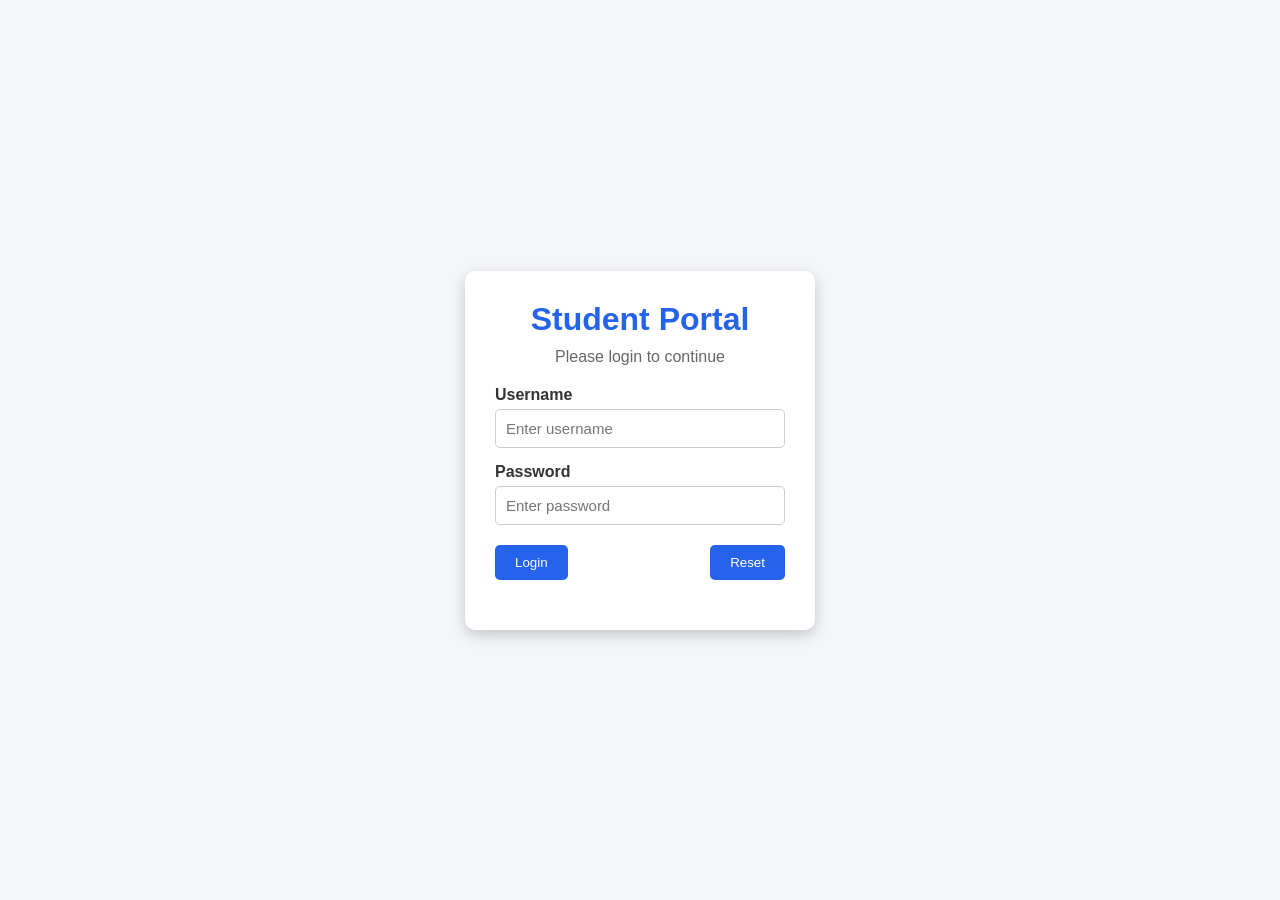
<file: index.html>
<!DOCTYPE html>
<html lang="en">
<head>
    <meta charset="UTF-8">
    <meta name="viewport" content="width=device-width, initial-scale=1.0">
    <title>Student Portal - Login</title>
    <link rel="stylesheet" href="style.css">
</head>
<body>

<div class="login-container">

    <div class="login-box">

        <h1>Student Portal</h1>
        <p>Please login to continue</p>

        <form onsubmit="return login()">

            <label for="username">Username</label>
            <input type="text" id="username" placeholder="Enter username">

            <label for="password">Password</label>
            <input type="password" id="password" placeholder="Enter password">

            <div class="buttons">
                <button type="submit">Login</button>
                <button type="reset">Reset</button>
            </div>

        </form>

        <p id="error"></p>

    </div>

</div>

<script src="script.js"></script>

</body>
</html>
</file>
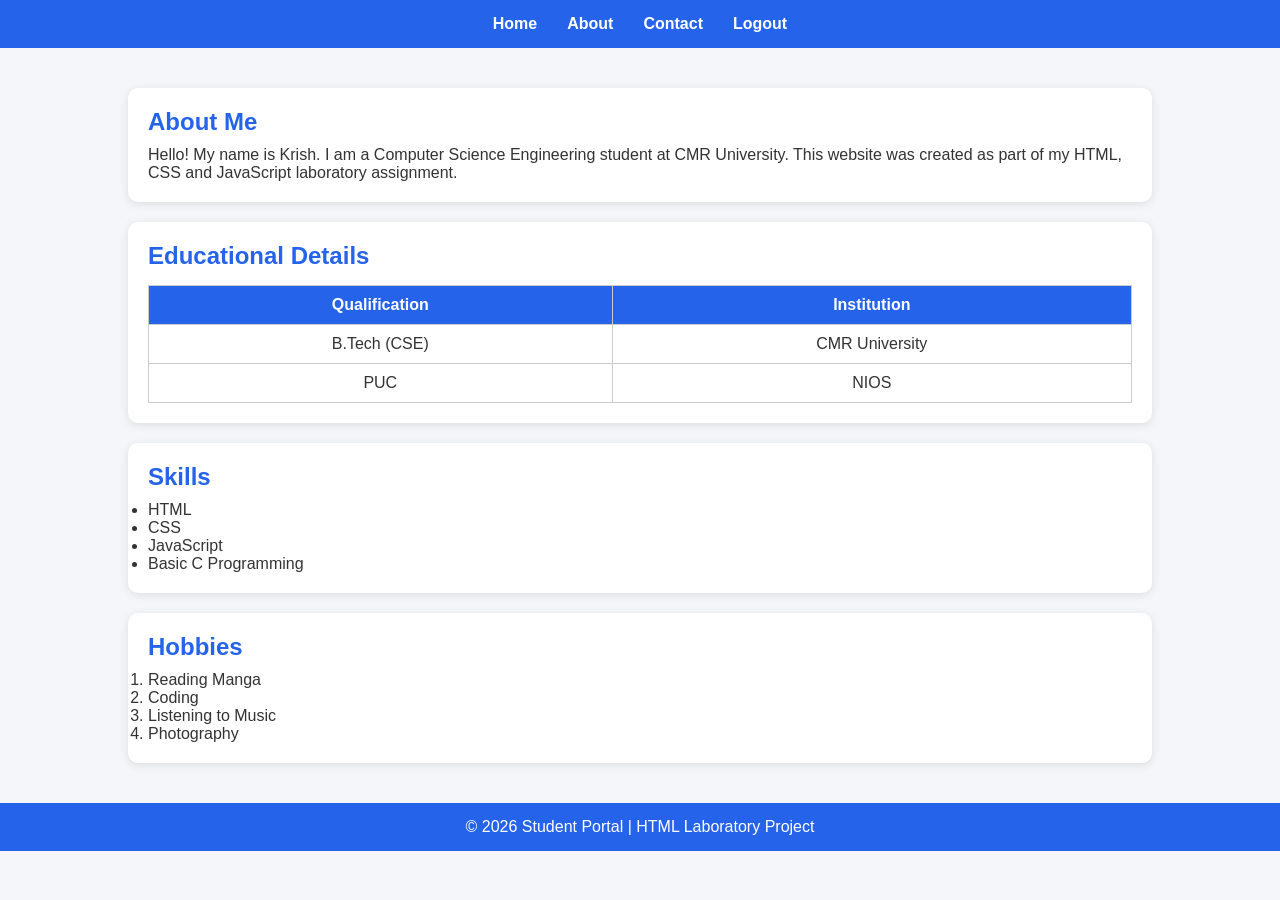
<file: about.html>
<!DOCTYPE html>
<html lang="en">
<head>
    <meta charset="UTF-8">
    <meta name="viewport" content="width=device-width, initial-scale=1.0">
    <title>About</title>
    <link rel="stylesheet" href="style.css">
</head>
<body>

<nav class="navbar">
    <a href="home.html">Home</a>
    <a href="about.html">About</a>
    <a href="contact.html">Contact</a>
    <a href="#" onclick="logout()">Logout</a>
</nav>

<div class="container">

    <div class="card">
        <h2>About Me</h2>

        <p>
            Hello! My name is Krish. I am a Computer Science Engineering
            student at CMR University. This website was created as part of
            my HTML, CSS and JavaScript laboratory assignment.
        </p>
    </div>

    <div class="card">

        <h2>Educational Details</h2>

        <table>

            <tr>
                <th>Qualification</th>
                <th>Institution</th>
            </tr>

            <tr>
                <td>B.Tech (CSE)</td>
                <td>CMR University</td>
            </tr>

            <tr>
                <td>PUC</td>
                <td>NIOS</td>
            </tr>

        </table>

    </div>

    <div class="card">

        <h2>Skills</h2>

        <ul>
            <li>HTML</li>
            <li>CSS</li>
            <li>JavaScript</li>
            <li>Basic C Programming</li>
        </ul>

    </div>

    <div class="card">

        <h2>Hobbies</h2>

        <ol>
            <li>Reading Manga</li>
            <li>Coding</li>
            <li>Listening to Music</li>
            <li>Photography</li>
        </ol>

    </div>

</div>

<footer>
    © 2026 Student Portal | HTML Laboratory Project
</footer>

<script src="script.js"></script>

</body>
</html>
</file>
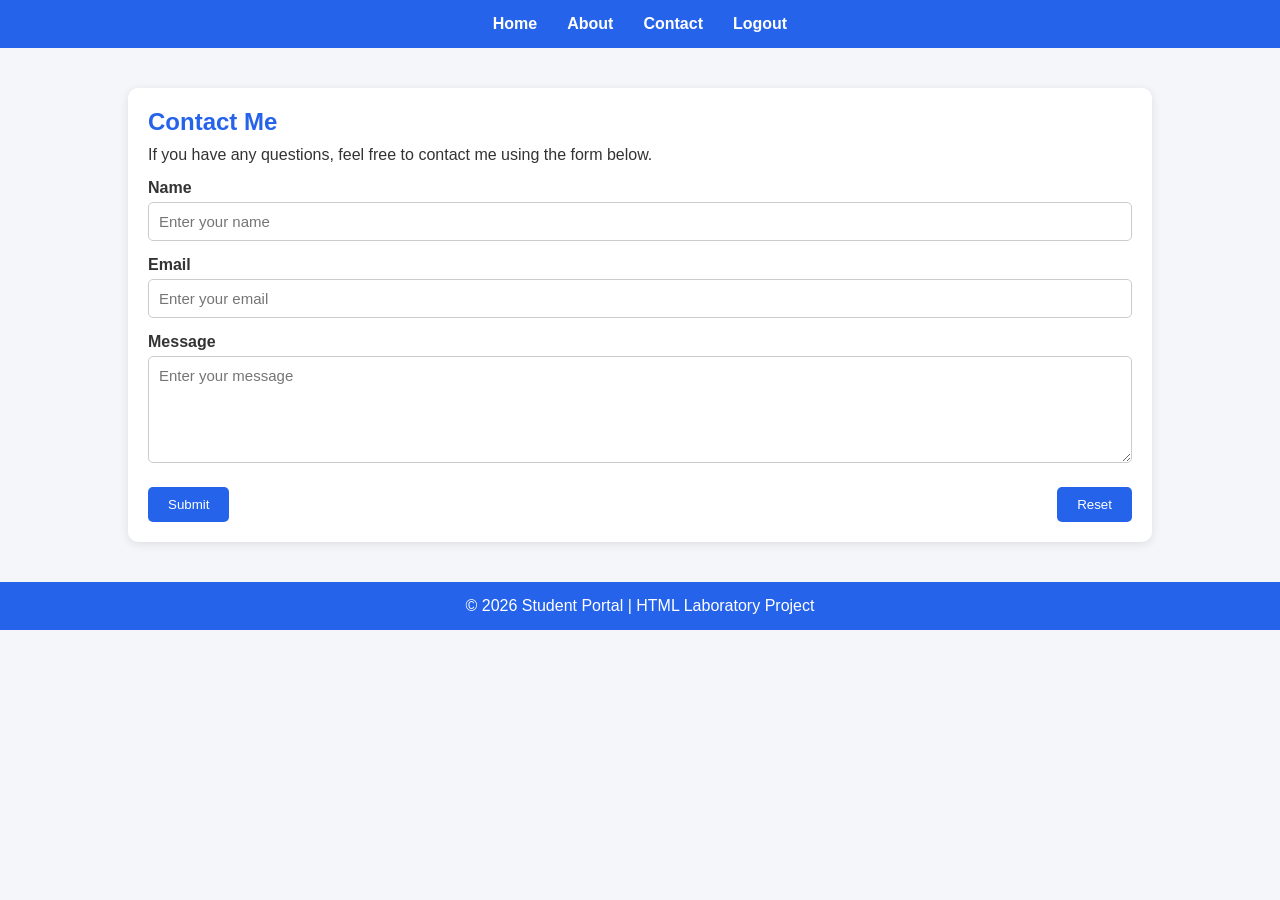
<file: contact.html>
<!DOCTYPE html>
<html lang="en">
<head>
    <meta charset="UTF-8">
    <meta name="viewport" content="width=device-width, initial-scale=1.0">
    <title>Contact</title>
    <link rel="stylesheet" href="style.css">
</head>
<body>

<nav class="navbar">
    <a href="home.html">Home</a>
    <a href="about.html">About</a>
    <a href="contact.html">Contact</a>
    <a href="#" onclick="logout()">Logout</a>
</nav>

<div class="container">

    <div class="card">

        <h2>Contact Me</h2>

        <p>If you have any questions, feel free to contact me using the form below.</p>

        <form onsubmit="return validateContact()">

            <label for="name">Name</label>
            <input type="text" id="name" placeholder="Enter your name">

            <label for="email">Email</label>
            <input type="email" id="email" placeholder="Enter your email">

            <label for="message">Message</label>
            <textarea id="message" rows="5" placeholder="Enter your message"></textarea>

            <div class="buttons">
                <button type="submit">Submit</button>
                <button type="reset">Reset</button>
            </div>

        </form>

    </div>

</div>

<footer>
    © 2026 Student Portal | HTML Laboratory Project
</footer>

<script src="script.js"></script>

</body>
</html>
</file>
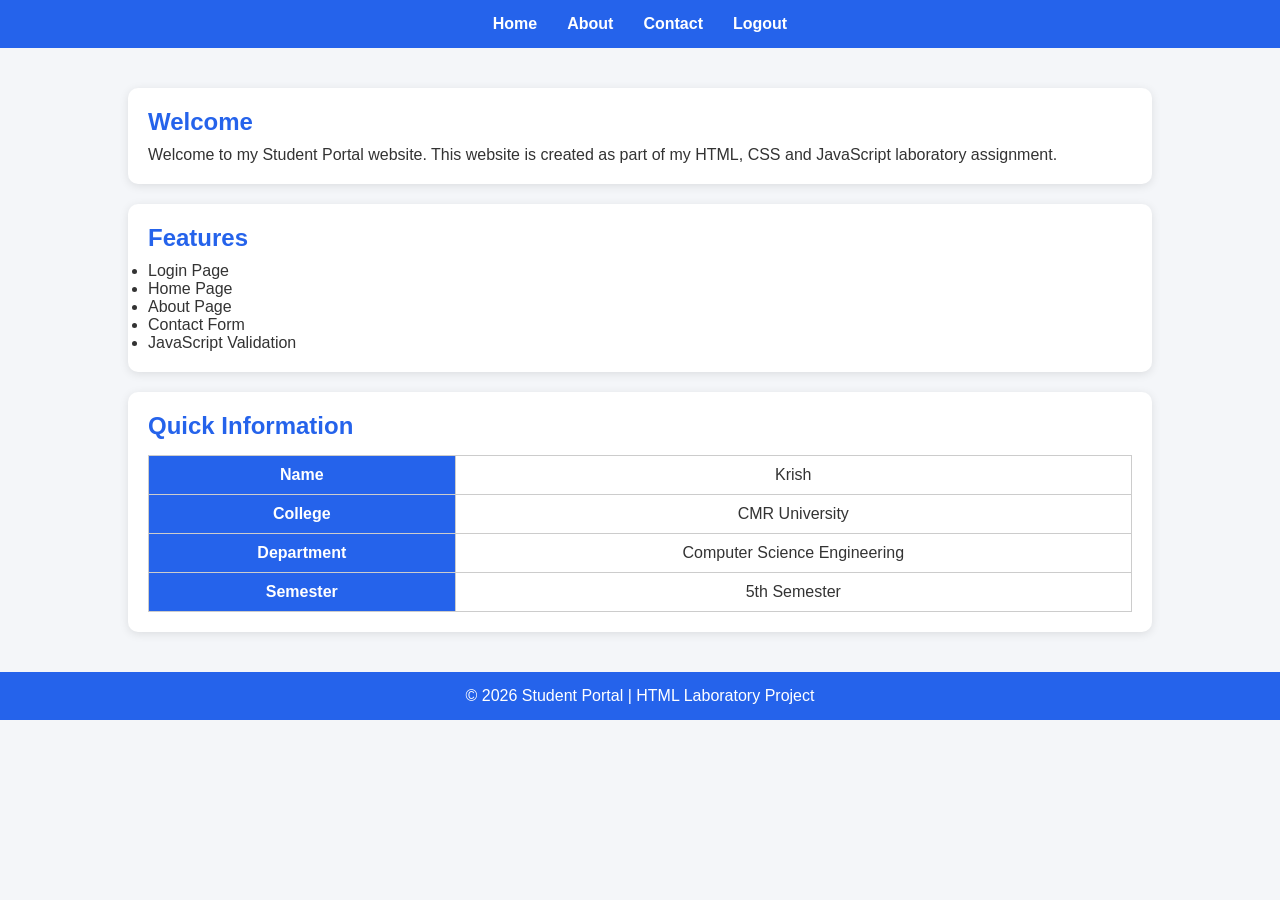
<file: home.html>
<!DOCTYPE html>
<html lang="en">
<head>
    <meta charset="UTF-8">
    <meta name="viewport" content="width=device-width, initial-scale=1.0">
    <title>Home</title>
    <link rel="stylesheet" href="style.css">
</head>
<body>

<nav class="navbar">
    <a href="home.html">Home</a>
    <a href="about.html">About</a>
    <a href="contact.html">Contact</a>
    <a href="#" onclick="logout()">Logout</a>
</nav>

<div class="container">

    <div class="card">
        <h2>Welcome</h2>
        <p>
            Welcome to my Student Portal website.
            This website is created as part of my HTML, CSS and JavaScript laboratory assignment.
        </p>
    </div>

    <div class="card">
        <h2>Features</h2>

        <ul>
            <li>Login Page</li>
            <li>Home Page</li>
            <li>About Page</li>
            <li>Contact Form</li>
            <li>JavaScript Validation</li>
        </ul>

    </div>

    <div class="card">
        <h2>Quick Information</h2>

        <table>

            <tr>
                <th>Name</th>
                <td>Krish</td>
            </tr>

            <tr>
                <th>College</th>
                <td>CMR University</td>
            </tr>

            <tr>
                <th>Department</th>
                <td>Computer Science Engineering</td>
            </tr>

            <tr>
                <th>Semester</th>
                <td>5th Semester</td>
            </tr>

        </table>

    </div>

</div>

<footer>
    © 2026 Student Portal | HTML Laboratory Project
</footer>

<script src="script.js"></script>

</body>
</html>
</file>
<file: style.css>
/* General Styling */

*{
    margin:0;
    padding:0;
    box-sizing:border-box;
    font-family:Arial, Helvetica, sans-serif;
}

body{
    background:#f4f6f9;
    color:#333;
}

/* Login Page */

.login-container{
    display:flex;
    justify-content:center;
    align-items:center;
    height:100vh;
}

.login-box{
    width:350px;
    background:white;
    padding:30px;
    border-radius:10px;
    box-shadow:0 5px 15px rgba(0,0,0,0.2);
}

.login-box h1{
    text-align:center;
    color:#2563eb;
    margin-bottom:10px;
}

.login-box p{
    text-align:center;
    margin-bottom:20px;
    color:#666;
}

label{
    display:block;
    margin-top:15px;
    margin-bottom:5px;
    font-weight:bold;
}

input, textarea{
    width:100%;
    padding:10px;
    border:1px solid #ccc;
    border-radius:5px;
    font-size:15px;
}

input:focus,
textarea:focus{
    outline:none;
    border-color:#2563eb;
}

.buttons{
    display:flex;
    justify-content:space-between;
    margin-top:20px;
}

button{
    background:#2563eb;
    color:white;
    border:none;
    padding:10px 20px;
    border-radius:5px;
    cursor:pointer;
    transition:0.3s;
}

button:hover{
    background:#1d4ed8;
}

#error{
    color:red;
    text-align:center;
    margin-top:15px;
}

/* Navigation Bar */

.navbar{
    background:#2563eb;
    padding:15px;
    display:flex;
    justify-content:center;
    gap:30px;
}

.navbar a{
    color:white;
    text-decoration:none;
    font-weight:bold;
}

.navbar a:hover{
    text-decoration:underline;
}

/* Content */

.container{
    width:80%;
    margin:40px auto;
}

.card{
    background:white;
    padding:20px;
    margin-bottom:20px;
    border-radius:10px;
    box-shadow:0 2px 10px rgba(0,0,0,0.1);
}

.card h2{
    color:#2563eb;
    margin-bottom:10px;
}

/* Table */

table{
    width:100%;
    border-collapse:collapse;
    margin-top:15px;
}

table, th, td{
    border:1px solid #ccc;
}

th{
    background:#2563eb;
    color:white;
}

th, td{
    padding:10px;
    text-align:center;
}

/* Contact Form */

textarea{
    resize:vertical;
}

/* Footer */

footer{
    text-align:center;
    background:#2563eb;
    color:white;
    padding:15px;
    margin-top:40px;
}
</file>
